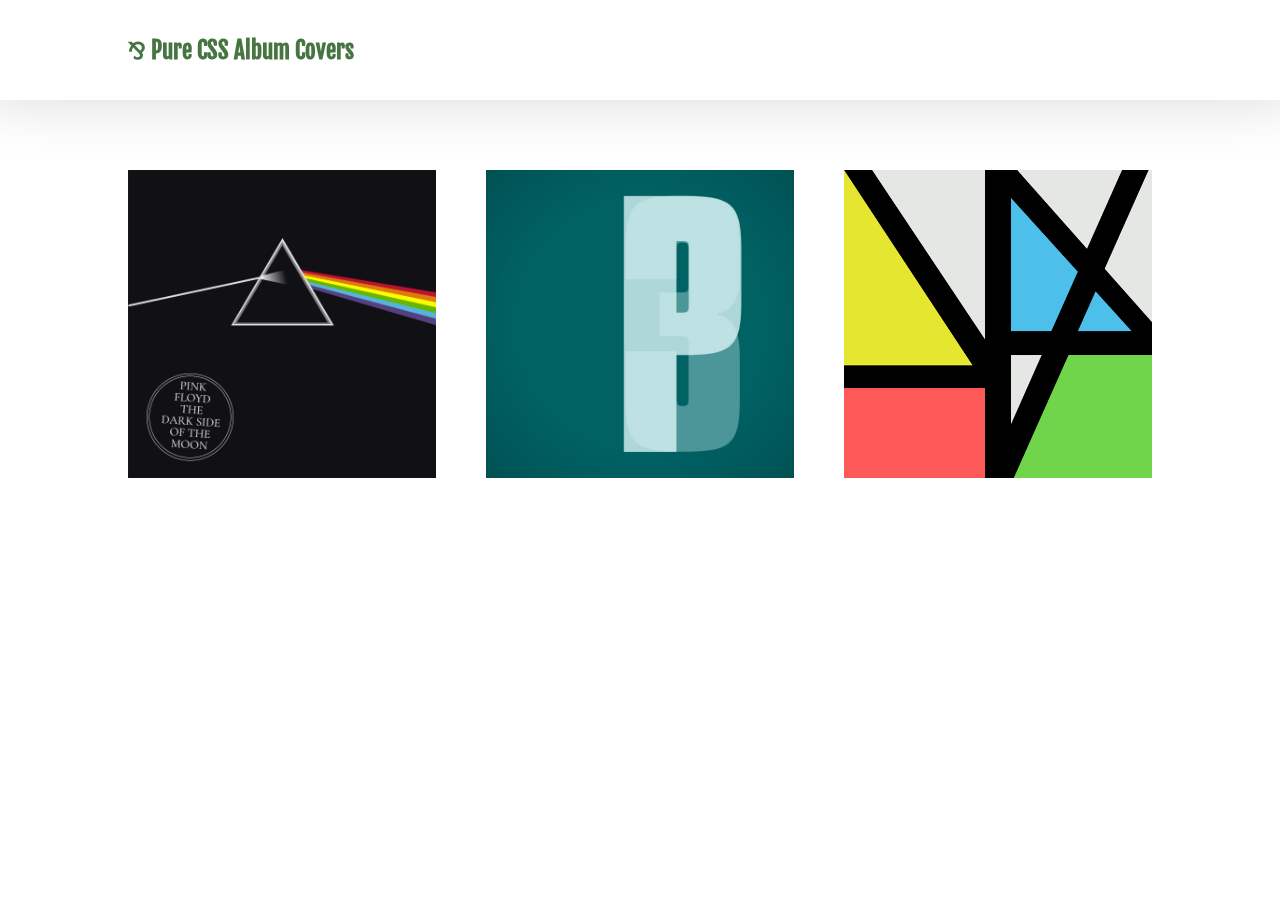
<file: index.html>
<!DOCTYPE html>
<html lang="en">
<head>
    <meta charset="UTF-8">
    <meta name="viewport" content="width=device-width, initial-scale=1.0">
    <meta http-equiv="X-UA-Compatible" content="ie=edge">
    <title>Pure CSS Album Cover</title>
    <link rel="shortcut icon" href="./favicon.ico" type="image/x-icon">
    <link rel="stylesheet" href="https://use.fontawesome.com/releases/v5.1.0/css/all.css" integrity="sha384-lKuwvrZot6UHsBSfcMvOkWwlCMgc0TaWr+30HWe3a4ltaBwTZhyTEggF5tJv8tbt"
        crossorigin="anonymous">
    <link href="https://fonts.googleapis.com/css?family=Fjalla+One" rel="stylesheet">
    <link href="css/style.css" rel="stylesheet">
</head>
<body>

    <header class="header">
        <div class="wrapper">
            <h1>&#8523; Pure CSS Album Covers</h1>
            <div>
                <a href="https://github.com/periplox" class="github"><i class="fab fa-github"></i></a>
            </div>
        </div>
    </header>

    <section>
        <div class="wrapper">
            <div class="grid">
                <div class="grid-item">
                    <a href="./the-dark-side-of-the-moon">
                        <img src="img/the-dark-side-of-the-moon.png" alt="Pink Floyd's the Dark Side of the Moon">
                    </a>
                </div>
                <div class="grid-item">
                    <a href="./portishead-third">
                        <img src="img/portishead-third.jpg" alt="Portishdea's Third">
                    </a>
                </div>
                <div class="grid-item">
                    <a href="./new-order-music-complete">
                        <img src="img/new-order-music-complete.png" alt="New Order's Music Complete">
                    </a>
                </div>
            </div>
        </div>
    </section>
    
    <script>
        window.addEventListener('scroll', function (e) {
            if(document.documentElement.scrollTop > 100) {
                document.querySelector('.header').classList.add('shrink');
            }
            else {
                document.querySelector('.header').classList.remove('shrink');
            }
        });
    </script>
</body>
</html>
</file>
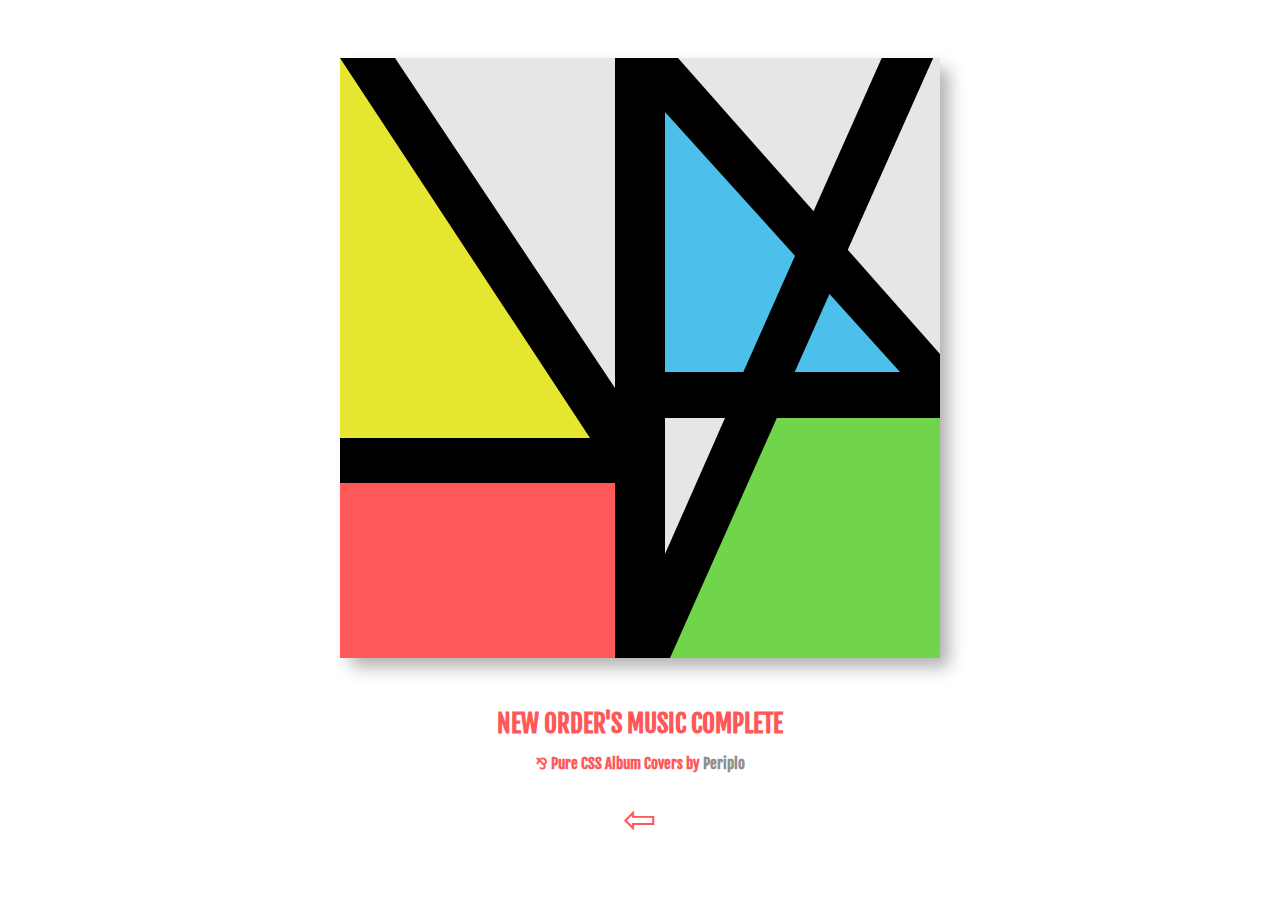
<file: new-order-music-complete/index.html>
<!DOCTYPE html>
<html lang="en">
<head>
    <meta charset="UTF-8">
    <meta name="viewport" content="width=device-width, initial-scale=1.0">
    <meta http-equiv="X-UA-Compatible" content="ie=edge">
    <title>New Order's Music Complete | Pure CSS Album Cover</title>
    <link rel="shortcut icon" href="../favicon.ico" type="image/x-icon">
    <link href="https://fonts.googleapis.com/css?family=Fjalla+One" rel="stylesheet">
    <link rel="stylesheet" href="new-order-music-complete.css">
</head>
<body>
    
    <div class="wrapper">

        <div class="cover">
            <i class="yellow"></i>
            <i class="red"></i>
            <i class="green"></i>
            <i class="blue"></i>
            <i class="white1"></i>
            <i class="white2"></i>
            <i class="white3"></i>
        </div>

        <h1>NEW ORDER'S MUSIC COMPLETE</h1>
        <h2>&#8523; Pure CSS Album Covers by <a href="https://github.com/periplox" target="_blank">Periplo</a> </h2>
        <a href="../" class="back">&#8678;</a>
    </div>

</body>
</html>
</file>
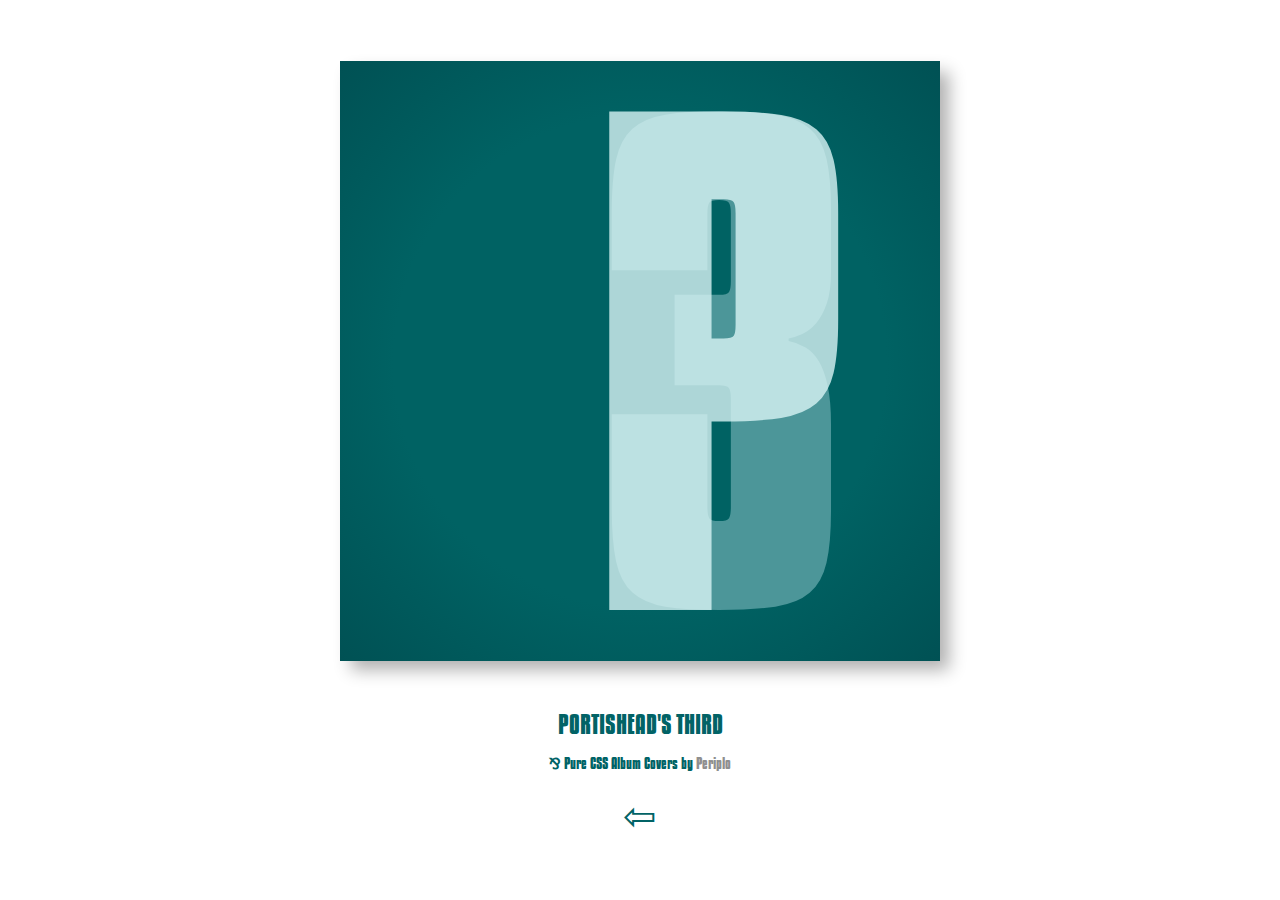
<file: portishead-third/index.html>
<!DOCTYPE html>
<html lang="en">
<head>
    <meta charset="UTF-8">
    <meta name="viewport" content="width=device-width, initial-scale=1.0">
    <meta http-equiv="X-UA-Compatible" content="ie=edge">
    <title>Portishdead's Third | Pure CSS Album Cover</title>
    <link rel="shortcut icon" href="../favicon.ico" type="image/x-icon">
    <link href="https://fonts.googleapis.com/css?family=Cormorant+Garamond" rel="stylesheet">
    <link rel="stylesheet" href="portishead-third.css">
</head>
<body>
    
    <div class="wrapper">

        <div class="cover">
            <p class="p">P</p>
            <p class="three">3</p>
        </div>

        <h1>PORTISHEAD'S THIRD</h1>
        <h2>&#8523; Pure CSS Album Covers by <a href="https://github.com/periplox" target="_blank">Periplo</a> </h2>
        <a href="../" class="back">&#8678;</a>
    </div>

</body>
</html>
</file>
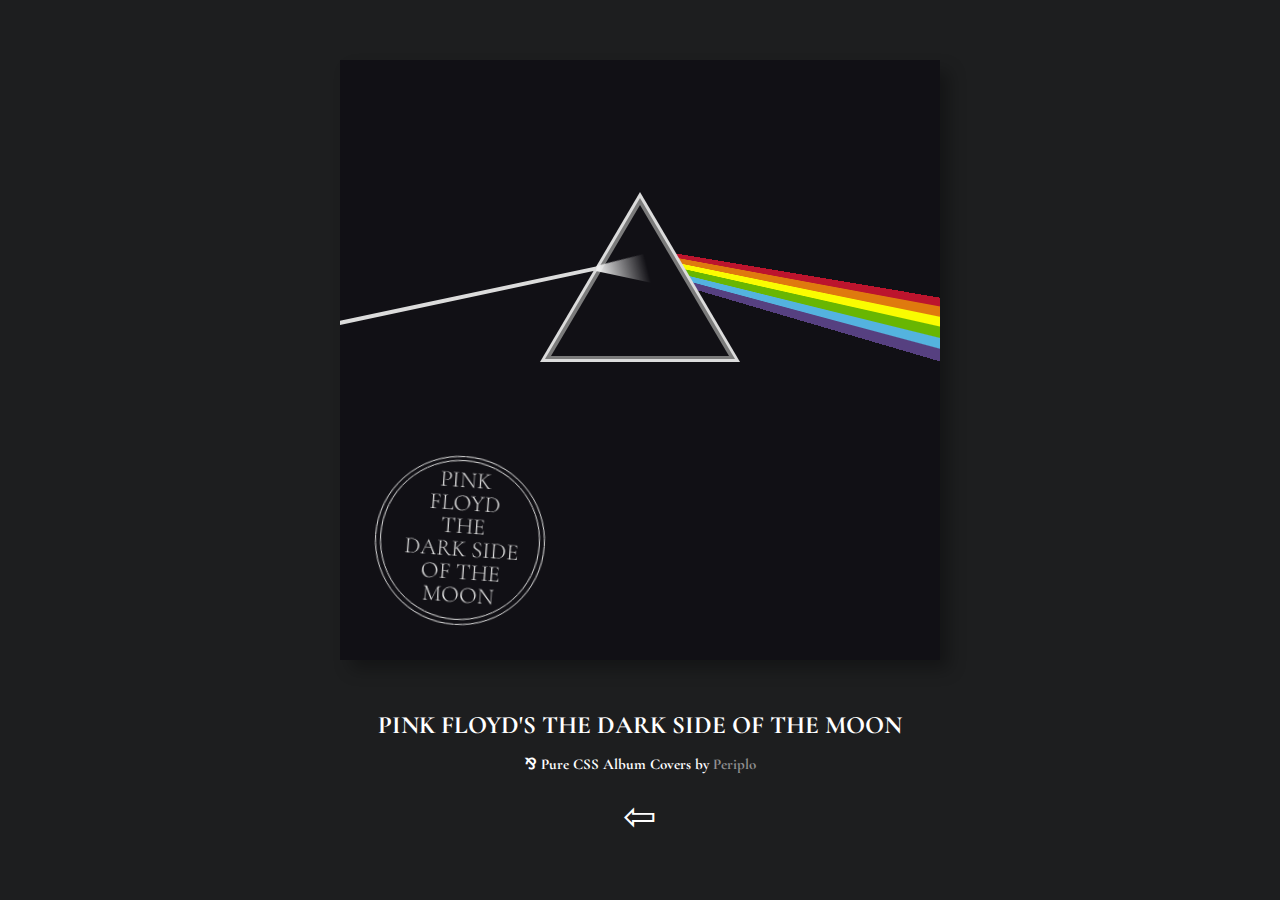
<file: the-dark-side-of-the-moon/index.html>
<!DOCTYPE html>
<html lang="en">
<head>
    <meta charset="UTF-8">
    <meta name="viewport" content="width=device-width, initial-scale=1.0">
    <meta http-equiv="X-UA-Compatible" content="ie=edge">
    <link rel="shortcut icon" href="../favicon.ico" type="image/x-icon">
    <title>Pink Floyd's The Dark Side of the Moon | Pure CSS Album Cover</title>
    <link rel="stylesheet" href="the-dark-side-of-the-moon.css">
</head>
<body>
    
    <div class="wrapper">

        <div class="cover">
            <div class="fractal"></div>
            <div class="ray"></div>
            <div class="gradient-cont">
                <div class="gradient"></div>
            </div>
            <div class="rainbow-cont">
                <div class="rainbow"></div>
            </div>
            <div class="title"></div>
        </div>

        <h1>PINK FLOYD'S THE DARK SIDE OF THE MOON</h1>
        <h2>&#8523; Pure CSS Album Covers by <a href="https://github.com/periplox" target="_blank">Periplo</a></h2>
        <a href="../" class="back">&#8678;</a>

    </div>

</body>
</html>
</file>
<file: css/style.css>
html, body {
    margin: 0;
    padding: 0;
    width: 100%;
    height: 100%;
}
body {
    font-family: 'Fjalla One', sans-serif;
    color: rgb(100, 100, 100);
    font-size: 16px;
    background: #fff;
    text-align: left;
}

div.wrapper {
    max-width: 1024px;
    padding: 0 15px;
    margin: 0 auto;
}

header {
    position: fixed;
    z-index: 10;
    display: block;
    width: 100%;
    height: 100px;
    background: #fff;
    -webkit-box-shadow: 0px -30px 71px 20px rgba(0,0,0,0.2);
    -moz-box-shadow: 0px -30px 71px 20px rgba(0,0,0,0.2);
    box-shadow: 0px -30px 71px 20px rgba(0,0,0,0.2);
    transition: height .3s ease;
}
    header .wrapper {
        height: 100%;
        display: flex;
        flex-flow: row nowrap;
        justify-content: space-between;
        align-items: center;
    }
    header h1 {
        margin: 0;
        font-size: 23px;
        color: rgb(70, 117, 66);
        transition: transform .3s ease;
        transform-origin: left center;
    }
    header .github {
        color: rgb(202, 202, 202);
        font-size: 40px;
        text-decoration: none;
        transition: color .3s ease;
    }
        header .github:hover {
            color: rgb(133, 133, 133);
        }
            header .github i {
                transition: transform .3s ease;
                transform-origin: left center;
            }

header.shrink {
    height: 60px;
}
    header.shrink h1 {
        transform: scale(0.8);
    }
    header.shrink .github i {
        transform: scale(0.8);
    }


section {
    padding-top: 170px;
}
    section .grid {
        display: grid;
        grid-gap: 50px;
        grid-template-columns: auto auto auto;
    }
        section .grid-item > a {
            display: block;
            text-decoration: none;
        }
        section .grid-item > a:hover img {
            transform: scale(1.02) translate(-8px, -8px);
            -webkit-box-shadow: 10px 10px 12px -4px rgba(0,0,0,0.34);
            -moz-box-shadow: 10px 10px 12px -4px rgba(0,0,0,0.34);
            box-shadow: 10px 10px 12px -4px rgba(0,0,0,0.34);
        }
            section .grid-item a img {
                display: block;
                width: 100%;
                transition: transform .3s ease, box-shadow .3s ease;
            }


@media (max-width: 800px) {
    section {
        padding-top: 170px;
    }
        section .grid {
            grid-gap: 30px;
            grid-template-columns: auto auto;
        }
}

@media (max-width: 600px) {
    header {
        height: 60px;
    }
        header h1 {
            transform: scale(0.8);
        }
        header .github i {
            transform: scale(0.8);
        }

    section {
        padding-top: 110px;
    }
        section .grid {
            display: grid;
            grid-gap: 30px;
            grid-template-columns: auto;
        }
}


@media (max-width: 400px) {
    header h1 {
        font-size: 20px;
    }
}
</file>
<file: new-order-music-complete/new-order-music-complete.css>
html, body {
    margin: 0;
    padding: 0;
    width: 100%;
    height: 100%;
}
body {
    font-family: 'Fjalla One', sans-serif;
    color: #fe5858;
    font-size: 16px;
    background: #fff;
    text-align: center;
}
h1 {
    margin: 0 0 15px 0;
    padding: 0;
    font-size: 25px;
}
h2 {
    margin: 0;
    padding: 0;
    font-size: 15px;
}
a {
    color: rgb(143, 143, 143);
    text-decoration: none;
}
    a:hover {
        text-decoration: underline;
    }

a.back {
    color: #fe5858;
    text-decoration: none;
    font-size: 40px;
    margin-top: 20px;
    padding: 0 5px;
    transition: transform 0.3s ease;
}
    a.back:hover {
        transform: translate(-5px, 0);
    }
    
div {
    display: block;
    margin: 0;
    padding: 0;
}
*, :after, :before {
    -webkit-box-sizing: border-box;
    box-sizing: border-box;
}

/* GENERAL WRAPPER */
.wrapper {
    width: 100%;
    height: 100%;
    display: flex;
    flex-flow: column nowrap;
    justify-content: center;
    align-items: center;
    padding: 40px;
}

    /* ALBUM COVER */
    .cover {
        min-width: 600px;
        min-height: 600px;
        background: #000;
        position: relative;
        overflow: hidden;
        margin-bottom: 50px;
        -webkit-box-shadow: 10px 10px 16px -1px rgba(0,0,0,0.31);
        -moz-box-shadow: 10px 10px 16px -1px rgba(0,0,0,0.31);
        box-shadow: 10px 10px 16px -1px rgba(0,0,0,0.31);
        transition: all 0.3s ease;
    }
        .cover i.yellow {
            width: 0;
            height: 0;
            border-bottom: 380px solid #e5e630;
	        border-right: 250px solid transparent;
            position: absolute;
            top: 0;
            left: 0;
        }
        .cover i.red {
            background-color: #fe5858;
            width: 275px;
            height: 175px;
            position: absolute;
            bottom: 0;
            left: 0;
        }
        .cover i.white1 {
            width: 0;
            height: 0;
            border-top: 330px solid #e5e7e4;
	        border-left: 220px solid transparent;
            position: absolute;
            top: 0;
            left: 55px;
        }
        .cover i.green {
            background-color: #70d54b;
            width: 270px;
            height: 240px;
            position: absolute;
            bottom: 0;
            right: 0;
            transform: skewX(-24deg);
            transform-origin: bottom right;
        }
        .cover i.white2 {
            width: 0;
            height: 0;
            border-top: 136px solid #e5e7e4;
	        border-right: 60px solid transparent;
            position: absolute;
            bottom: 104px;
            right: 215px;
        }
        .cover i.blue {
            width: 0;
            height: 0;
            border-bottom: 260px solid #4cbfeb;
	        border-right: 235px solid transparent;
            position: absolute;
            top: 54px;
            right: 40px;
        }
            .cover i.blue:after {
                content: "";
                width: 47px;
                height: 150px;
                background-color: #000;
                position: absolute;
                z-index: 1;
                top: 130px;
                right: -152px;
                transform: rotate(24deg);
            }
        
        .cover i.white3 {
            width: 0;
            height: 0;
            border-top: 296px solid #e5e7e4;
	        border-left: 262px solid transparent;
            position: absolute;
            top: 0;
            right: 0;
        }
            .cover i.white3:after {
                content: "";
                width: 47px;
                height: 220px;
                background-color: #000;
                position: absolute;
                z-index: 1;
                top: -323px;
                right: 46px;
                transform: rotate(24deg);
            }


@media (max-width: 720px) {
    .cover {
        transform: scale(0.7);
        margin: -50px;
    }
}

@media (max-width: 530px) {
    .cover {
        transform: scale(0.4);
        margin: -150px;
    }
}
</file>
<file: portishead-third/portishead-third.css>
@font-face {
    font-family: 'kenyan_coffeebold';
    src: url('font/kenyan_coffee_bd-webfont.ttf') format('ttf'),
         url('font/kenyan_coffee_bd-webfont.woff2') format('woff2'),
         url('font/kenyan_coffee_bd-webfont.woff') format('woff');
    font-weight: normal;
    font-style: normal;
}

html, body {
    margin: 0;
    padding: 0;
    width: 100%;
    height: 100%;
}
body {
    font-family: 'kenyan_coffeebold';
    color: #016366;
    font-size: 16px;
    background: #fff;
    text-align: center;
}
h1 {
    margin: 0 0 15px 0;
    padding: 0;
    font-size: 25px;
}
h2 {
    margin: 0;
    padding: 0;
    font-size: 15px;
}
a {
    color: rgb(143, 143, 143);
    text-decoration: none;
}
    a:hover {
        text-decoration: underline;
    }

a.back {
    color: #016366;
    text-decoration: none;
    font-size: 40px;
    margin-top: 20px;
    padding: 0 5px;
    transition: transform 0.3s ease;
}
    a.back:hover {
        transform: translate(-5px, 0);
    }
    
div {
    display: block;
    margin: 0;
    padding: 0;
}
*, :after, :before {
    -webkit-box-sizing: border-box;
    box-sizing: border-box;
}

/* GENERAL WRAPPER */
.wrapper {
    width: 100%;
    height: 100%;
    display: flex;
    flex-flow: column nowrap;
    justify-content: center;
    align-items: center;
    padding: 40px;
}

    /* ALBUM COVER */
    .cover {
        min-width: 600px;
        min-height: 600px;
        background: #016366;
        background: -moz-radial-gradient(center, ellipse cover, rgba(0,98,99,1) 58%, rgba(0,81,84,1) 100%); /* FF3.6-15 */
        background: -webkit-radial-gradient(center, ellipse cover, rgba(0,98,99,1) 58%,rgba(0,81,84,1) 100%); /* Chrome10-25,Safari5.1-6 */
        background: radial-gradient(ellipse at center, rgba(0,98,99,1) 58%,rgba(0,81,84,1) 100%); /* W3C, IE10+, FF16+, Chrome26+, Opera12+, Safari7+ */
        filter: progid:DXImageTransform.Microsoft.gradient( startColorstr='#006263', endColorstr='#005154',GradientType=1 ); /* IE6-9 fallback on horizontal gradient */
        position: relative;
        overflow: hidden;
        margin-bottom: 50px;
        -webkit-box-shadow: 10px 10px 16px -1px rgba(0,0,0,0.31);
        -moz-box-shadow: 10px 10px 16px -1px rgba(0,0,0,0.31);
        box-shadow: 10px 10px 16px -1px rgba(0,0,0,0.31);
        transition: all 0.3s ease;
    }

        .cover > p {
            display: inline;
            margin: 0;
            padding: 0;
            color: #d9f4f5;
            font-size: 631px;
            position: absolute;
            top: -31px;
            right: 90px;
        }
            .cover > p.p {
                z-index: 2;
                opacity: 0.8;
            }
            .cover > p.three {
                z-index: 1;
                color: #4c9699;
                opacity: 1;
                top: -23px;
                right: 89px;
                font-size: 616px;
            }

@media (max-width: 720px) {
    .cover {
        transform: scale(0.7);
        margin: -50px;
    }
}

@media (max-width: 530px) {
    .cover {
        transform: scale(0.4);
        margin: -150px;
    }
}
</file>
<file: the-dark-side-of-the-moon/the-dark-side-of-the-moon.css>
@import url('https://fonts.googleapis.com/css?family=Cormorant+Garamond');

html, body {
    margin: 0;
    padding: 0;
    width: 100%;
    height: 100%;
}
body {
    font-family: 'Cormorant Garamond', serif;
    color: #fff;
    font-size: 16px;
    background: #1d1e1f;
    text-align: center;
}
h1 {
    margin: 0 0 15px 0;
    padding: 0;
    font-size: 25px;
}
h2 {
    margin: 0;
    padding: 0;
    font-size: 15px;
}
a {
    color: rgb(143, 143, 143);
    text-decoration: none;
}
    a:hover {
        text-decoration: underline;
    }

a.back {
    color: #fff;
    text-decoration: none;
    font-size: 40px;
    margin-top: 20px;
    padding: 0 5px;
    transition: transform 0.3s ease;
}
    a.back:hover {
        transform: translate(-5px, 0);
    }

div {
    display: block;
    margin: 0;
    padding: 0;
}
*, :after, :before {
    -webkit-box-sizing: border-box;
    box-sizing: border-box;
}

/* GENERAL WRAPPER */
.wrapper {
    width: 100%;
    height: 100%;
    display: flex;
    flex-flow: column nowrap;
    justify-content: center;
    align-items: center;
    padding: 40px;
}

    /* ALBUM COVER */
    .cover {
        min-width: 600px;
        min-height: 600px;
        background-color: #111015;
        position: relative;
        overflow: hidden;
        margin-bottom: 50px;
        -webkit-box-shadow: 10px 10px 16px -1px rgba(0,0,0,0.31);
        -moz-box-shadow: 10px 10px 16px -1px rgba(0,0,0,0.31);
        box-shadow: 10px 10px 16px -1px rgba(0,0,0,0.31);
        transition: all 0.3s ease;
    }

        .fractal {
            position: absolute;
            z-index: 1;
            top: 22%;
            left: 50%;
            margin-left: -100px;
            width: 0;
            height: 0;
            border-left: 100px solid transparent;
            border-right: 100px solid transparent;
            border-bottom: 170px solid #dcdcdc;
        }
            .fractal:before {
                content: "";
                position: absolute;
                z-index: 2;
                width: 0;
                height: 0;
                border-left: 95px solid transparent;
                border-right: 95px solid transparent;
                border-bottom: 161px solid #7b7b7b;
                top: 6px;
                left: -95px;
            }
            .fractal:after {
                content: "";
                position: absolute;
                z-index: 3;
                width: 0;
                height: 0;
                border-left: 89px solid transparent;
                border-right: 89px solid transparent;
                border-bottom: 151px solid #111015;
                top: 13px;
                left: -89px;
            }

        .ray {
            width: 273px;
            height: 4px;
            background: #dcdcdc;
            position: absolute;
            z-index: 4;
            top: 39%;
            left: -10px;
            transform: rotate(-12deg);
        }
        .gradient-cont {
            width: 90px;
            height: 49px;
            position: absolute;
            top: 172px;
            left: 260px;
            z-index: 4;
            overflow: hidden;
            transform: rotate(12deg);
        }
            .gradient {
                position: absolute;
                width: 100px;
                height: 50px;
                transform: rotate(-26deg);
                top: 22px;
                background: rgb(238,238,238); /* Old browsers */
                background: -moz-linear-gradient(left, rgba(238,238,238,1) 6%, rgba(0,0,0,0) 55%);
                background: -webkit-linear-gradient(left, rgba(238,238,238,1) 6%,rgba(0,0,0,0) 55%);
                background: linear-gradient(to right, rgba(238,238,238,1) 6%,rgba(0,0,0,0) 55%);
            }
        
        .rainbow-cont {
            position: absolute;
            top: 198px;
            right: -120px;
            z-index: 0;
            width: 100%;
            height: 100%;
            perspective: 500px;
        }
            .rainbow {
                transform: rotate3d(100, -150, 176, 68deg);
                width: 100%;
                height: 57px;
                background: rgb(238,238,238); /* Old browsers */
                background: -moz-linear-gradient(
                    bottom, 
                    #bc142d 16.6%, #df7a0e 16.6%,
                    #df7a0e 33.2%, #fafc01 33.2%,
                    #fafc01 49.8%, #68b602 49.8%,
                    #68b602 66.4%, #54b3df 66.4%,
                    #54b3df 83%, #564080 83%
                );
                background: -webkit-linear-gradient(
                    bottom, 
                    #bc142d 16.6%, #df7a0e 16.6%,
                    #df7a0e 33.2%, #fafc01 33.2%,
                    #fafc01 49.8%, #68b602 49.8%,
                    #68b602 66.4%, #54b3df 66.4%,
                    #54b3df 83%, #564080 83%
                );
                background: linear-gradient(
                    to bottom, 
                    #bc142d 16.6%, #df7a0e 16.6%,
                    #df7a0e 33.2%, #fafc01 33.2%,
                    #fafc01 49.8%, #68b602 49.8%,
                    #68b602 66.4%, #54b3df 66.4%,
                    #54b3df 83%, #564080 83%
                );
            }
        
        .title {
            width: 160px;
            height: 160px;
            border-radius: 50%;
            border: 1px solid #dcdcdc;
            position: absolute;
            z-index: 2;
            bottom: 40px;
            left: 40px;
            transform: rotate(4deg);
        }
            .title:before {
                content: "";
                width: 169.5px;
                height: 169.5px;
                border-radius: 50%;
                border: 1px solid #dcdcdc;
                position: absolute;
                z-index: 1;
                bottom: -6px;
                left: -6px;
            }
            .title:after {
                content: "PINK\A FLOYD\A THE\A DARK SIDE\A OF THE\A MOON";
                white-space: pre;
                width: 150px;
                height: 150px;
                border-radius: 50%;
                position: absolute;
                z-index: 2;
                bottom: 0px;
                left: 6px;
                color: #dcdcdc;
                font-family: 'Cormorant Garamond', serif;
                text-align: center;
                line-height: 1;
                font-weight: 100;
                font-size: 23px;
            }


@media (max-width: 720px) {
    .cover {
        transform: scale(0.7);
        margin: -50px;
    }
}

@media (max-width: 530px) {
    .cover {
        transform: scale(0.4);
        margin: -150px;
    }
}
</file>
